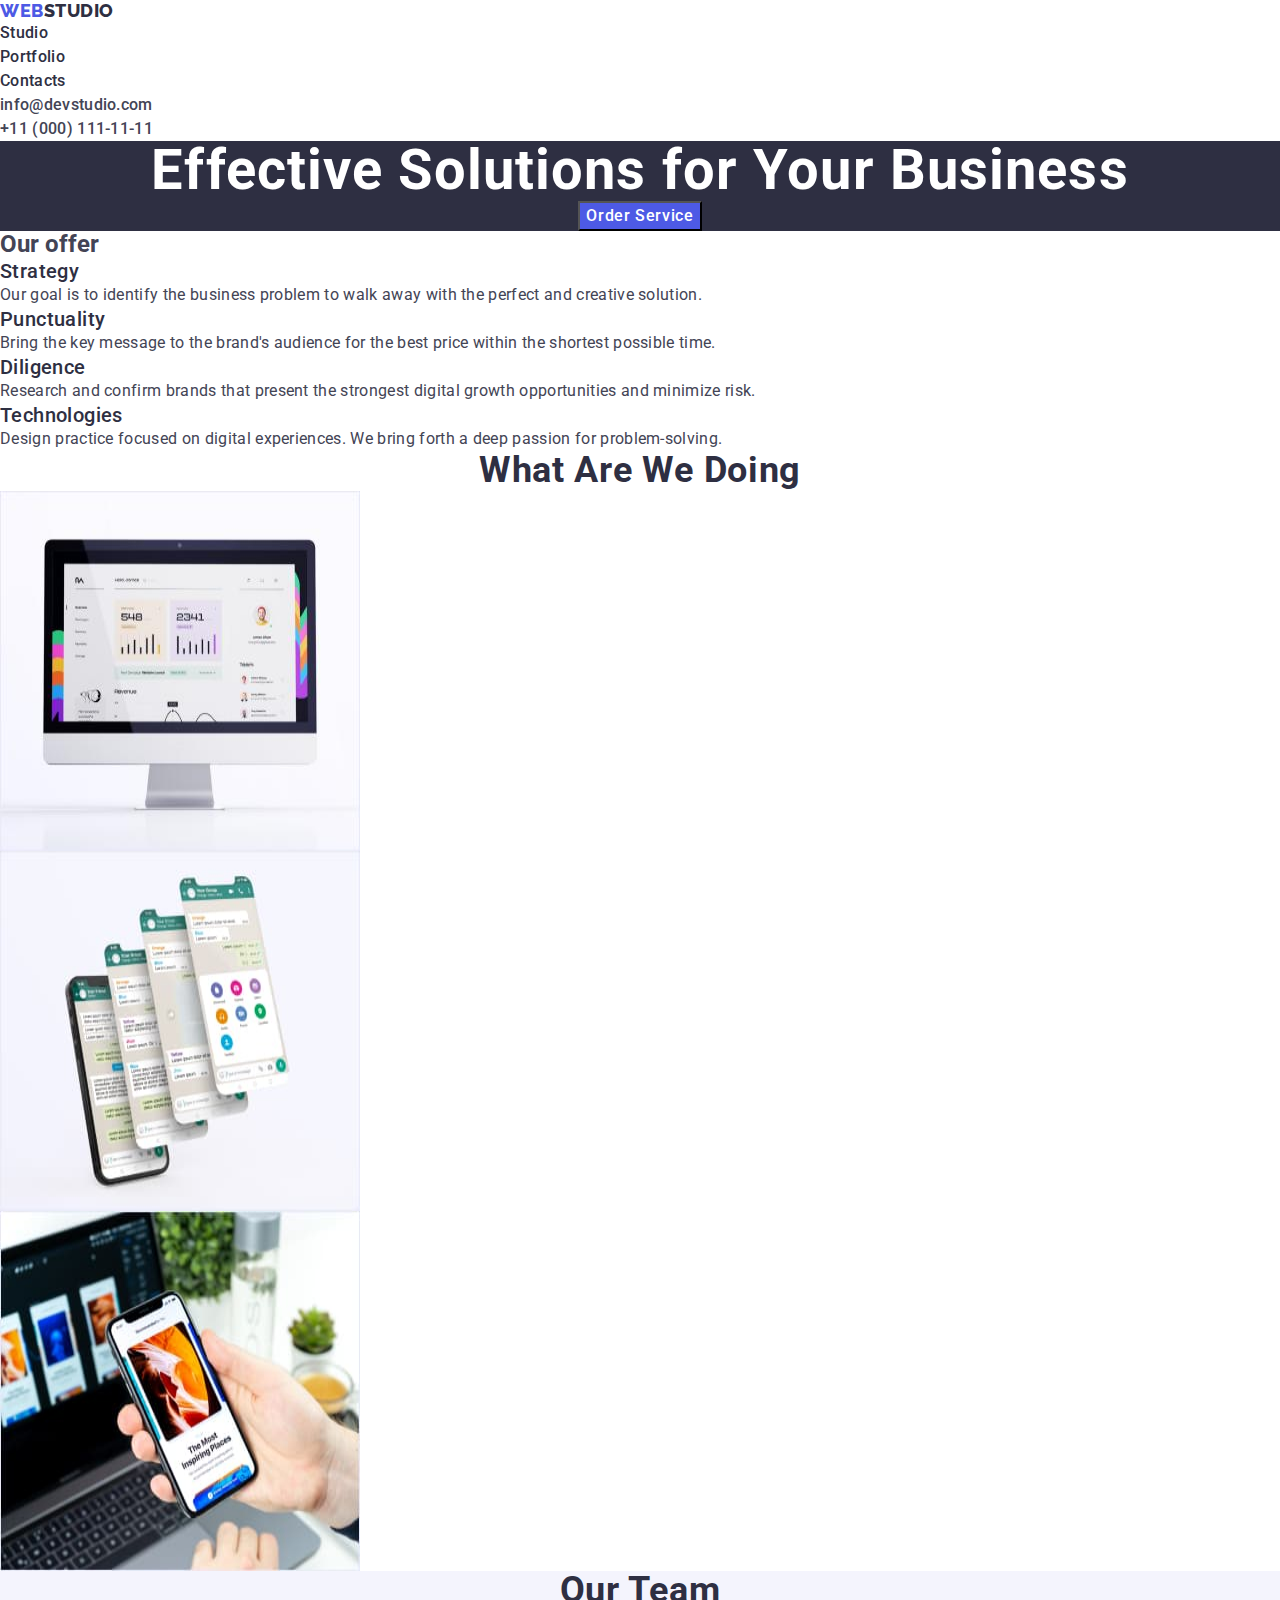
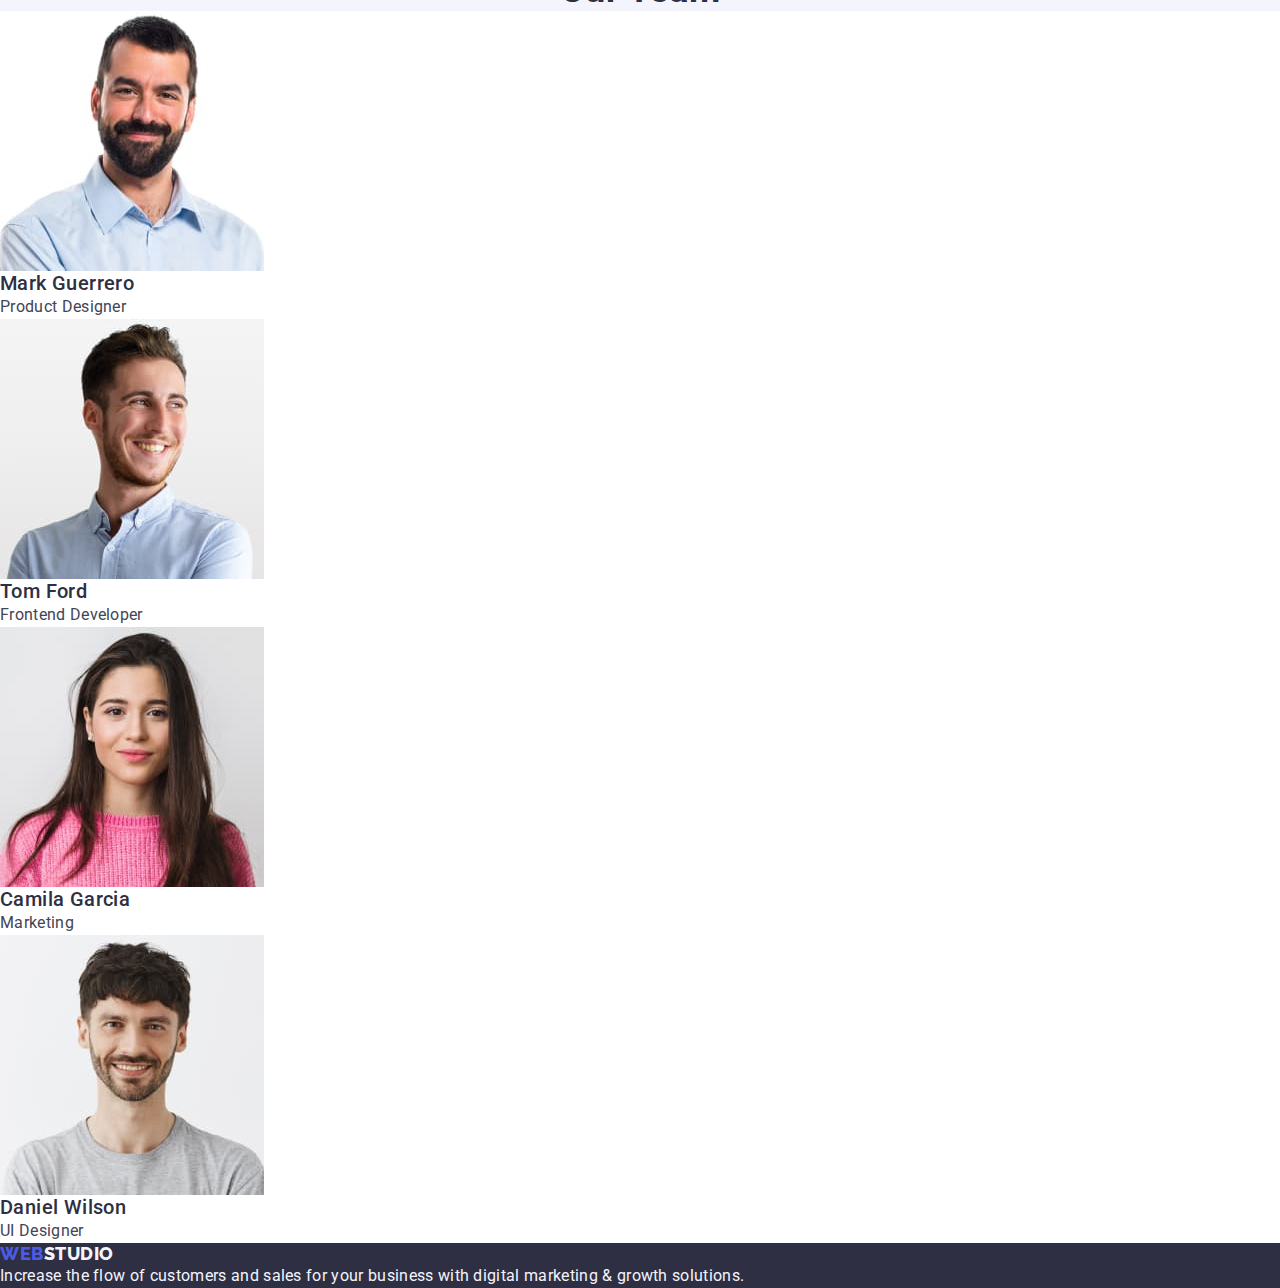
<file: index.html>
<!DOCTYPE html>
<html lang="en">
    <head>
        <meta charset="utf-8" />
        <meta name="description" content="Effective Solutions for Your Business" />
        <title>Effective Solutions for Your Business</title>
        <link rel="stylesheet" href="https://cdn.jsdelivr.net/npm/modern-normalize@2.0.0/modern-normalize.min.css"> 
        <link rel="stylesheet" href="./css/style.css" />
        <link rel="preconnect" href="https://fonts.googleapis.com">
        <link rel="preconnect" href="https://fonts.gstatic.com" crossorigin>
        <link href="https://fonts.googleapis.com/css2?family=Raleway:wght@800&family=Roboto:wght@400;500;700;900&display=swap" rel="stylesheet">
    </head>
    <body class="main-page">
        <header>
            <div class="container">
            <nav>
                <a class="link" href="./index.html">Web<span class="logo-studio">Studio</span></a>
                <ul class="list">
                <li><a class="link" href="./index.html">Studio</a></li>
                <li><a class="link" href="./portfolio.html">Portfolio</a></li>
                <li><a class="link" href="">Contacts</a></li>
                </ul>
            </nav>
            <address class="contacts">
                <ul class="list">
                    <li>
                <a class="link"  href="mailto:info@devstudio.com">info@devstudio.com</a><br />
                </li>
                <li>
                    <a class="link" href="tel:+110001111111">+11 (000) 111-11-11</a>
                </li>
                </ul>
            </address>
        </div>
         </header>
        <main>
            <section class="section">
                <div class="container">
            <h1 class="page-title">Effective Solutions
            for Your Business</h1>
            <button class="button" type="button">Order Service</button>
        </div>
            </section>
       
        <section class="section-offer">
            <div class="container">
            <h2>Our offer</h2>
            <ul class="list">
                <li>
            <h3 class="title">Strategy</h3>
            <p class="title-text">Our goal is to identify the business
            problem to walk away with the perfect and creative solution.</p>
            </li>
            <li>
            <h3 class="title">Punctuality</h3>
            <p class="title-text">Bring the key message to the brand's audience for the best price within the shortest possible time.</p>
            </li>
            <li>
            <h3 class="title">Diligence</h3>
            <p class="title-text">Research and confirm brands that present the strongest digital growth opportunities and minimize risk.</p>
            </li>
            <li>
            <h3 class="title">Technologies</h3>
            <p class="title-text">Design practice focused on digital experiences. We bring forth a deep passion for problem-solving.</p>
            </li>
            </ul>
        </div>
        </section>
        <section class="section-doing">
            <div class="container">
            <h2 class="section-title">What are we doing</h2>
            <ul class="list">
                <li>
            <img src="./images/section_2/Rectangle71.jpg" alt="personal_computer"
            width="360" height="360" />
            </li>
            <li>
            <img src="./images/section_2/Rectangle71(1)(1).jpg" alt="phone"
            width="360" height="360"/>
            </li>
            <li>
            <img src="./images/section_2/Rectangle71(1)(2).jpg" alt="phones"
            width="360" height="360" />
            </li>
            </ul>
        </div>
        </section>
        <section class="section-title-team">
            <div class="container">
            <h2 class="title-team">Our Team</h2>
            <ul class="list">
                <li class="section-team-item">
                    <img src="./images/section_3/img(1).jpg" alt="Mark Guerrero"
                    width="264" height="260" />
                    <h3 class="title">Mark Guerrero</h3>
                    <p class="title-text">Product Designer</p>
                </li>
                <li class="section-team-item">
                    <img src="./images/section_3/img(2).jpg" alt="Tom Ford"
                     width="264" height="260" />
                     <h3 class="title">Tom Ford</h3>
                     <p class="title-text">Frontend Developer</p>
                </li>
                <li class="section-team-item">
                    <img src="./images/section_3/img(3).jpg" alt="Camila Garcia"
                     width="264" height="260" />
                     <h3 class="title">Camila Garcia</h3>
                     <p class="title-text">Marketing</p>
                </li>
                <li class="section-team-item">
                    <img src="./images/section_3/img(4).jpg" alt="Daniel Wilson"
                     width="264" height="260" />
                     <h3 class="title">Daniel Wilson</h3>
                     <p class="title-text">UI Designer</p>
                </li>
            </ul>
        </div>
        </section>
        </main>
        <footer class="footer">
            <div class="container">
        <a class="link" href="./index.html">Web<span class="logo-studio-footer">Studio</span></a>
          <p class="title-text">Increase the flow of customers and sales for your business with digital marketing & growth solutions.</p>
        </div>
        </footer>
    </body>
</html>
</file>
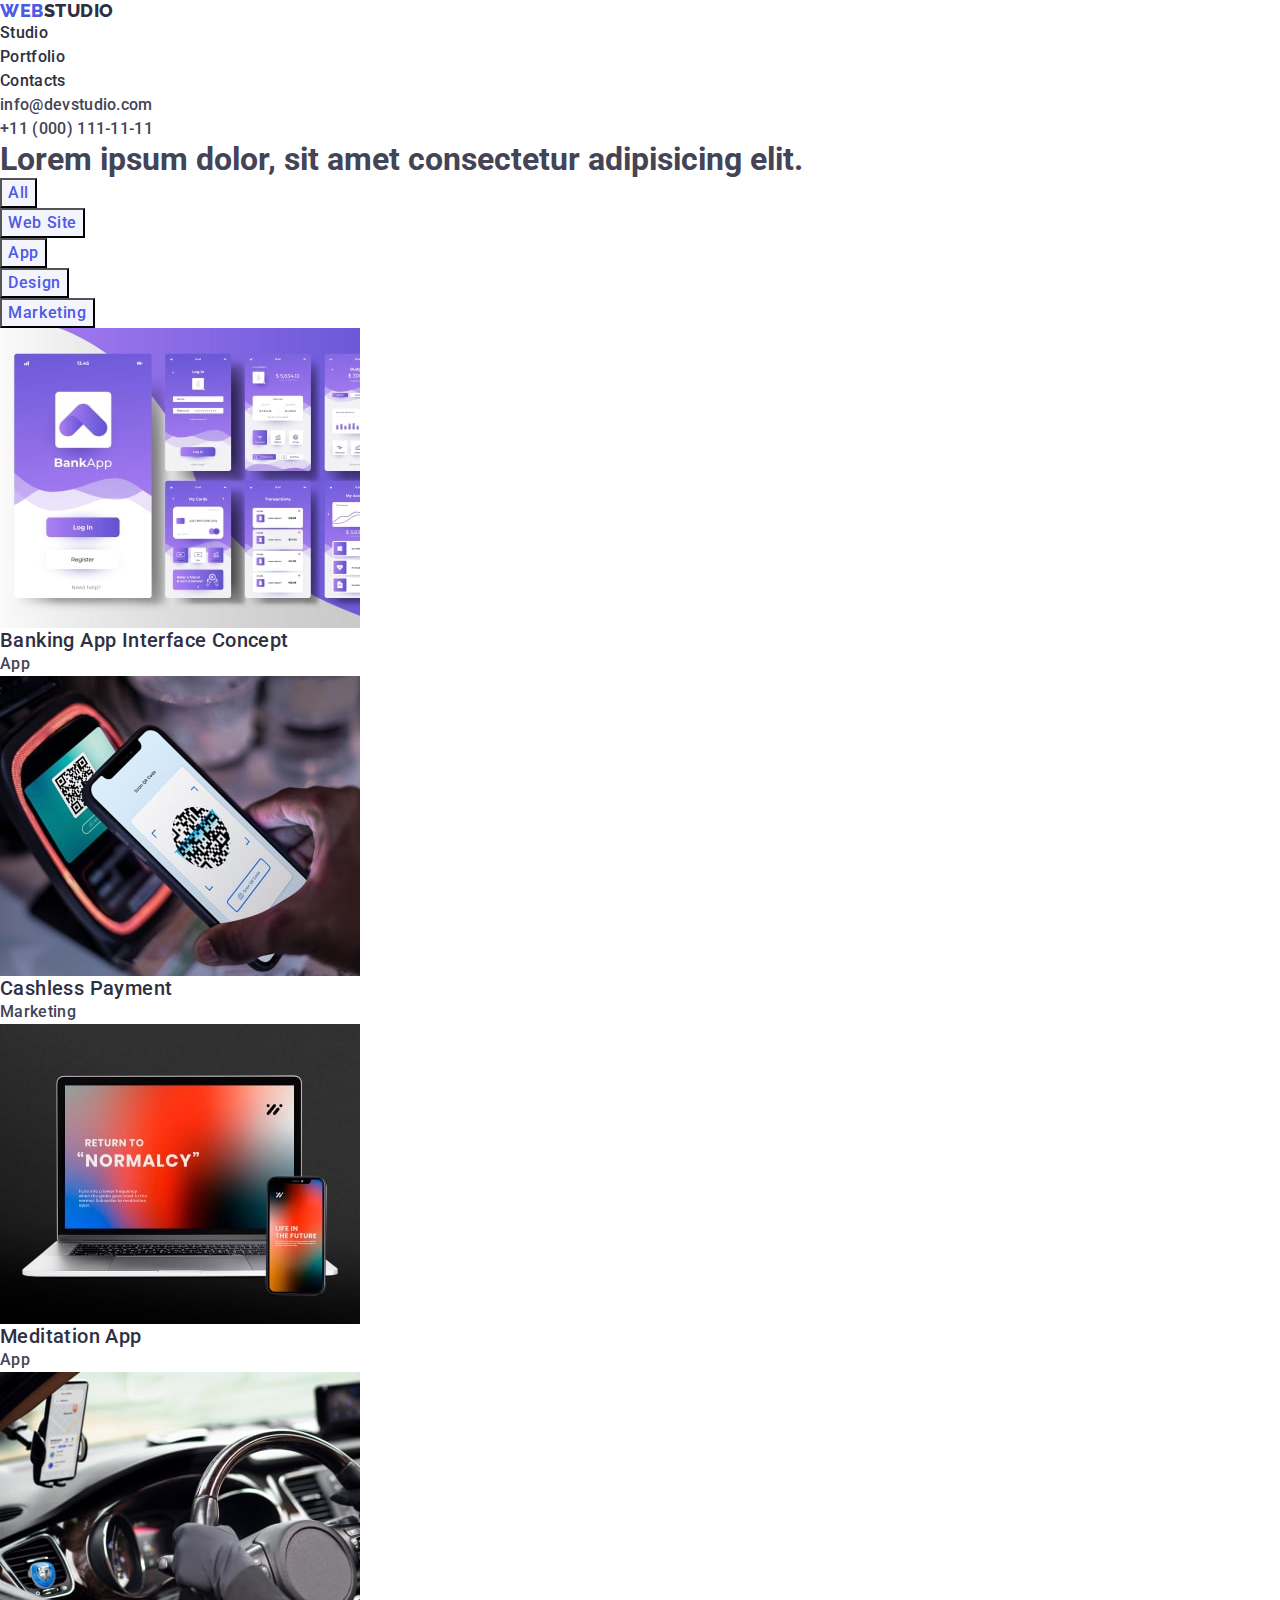
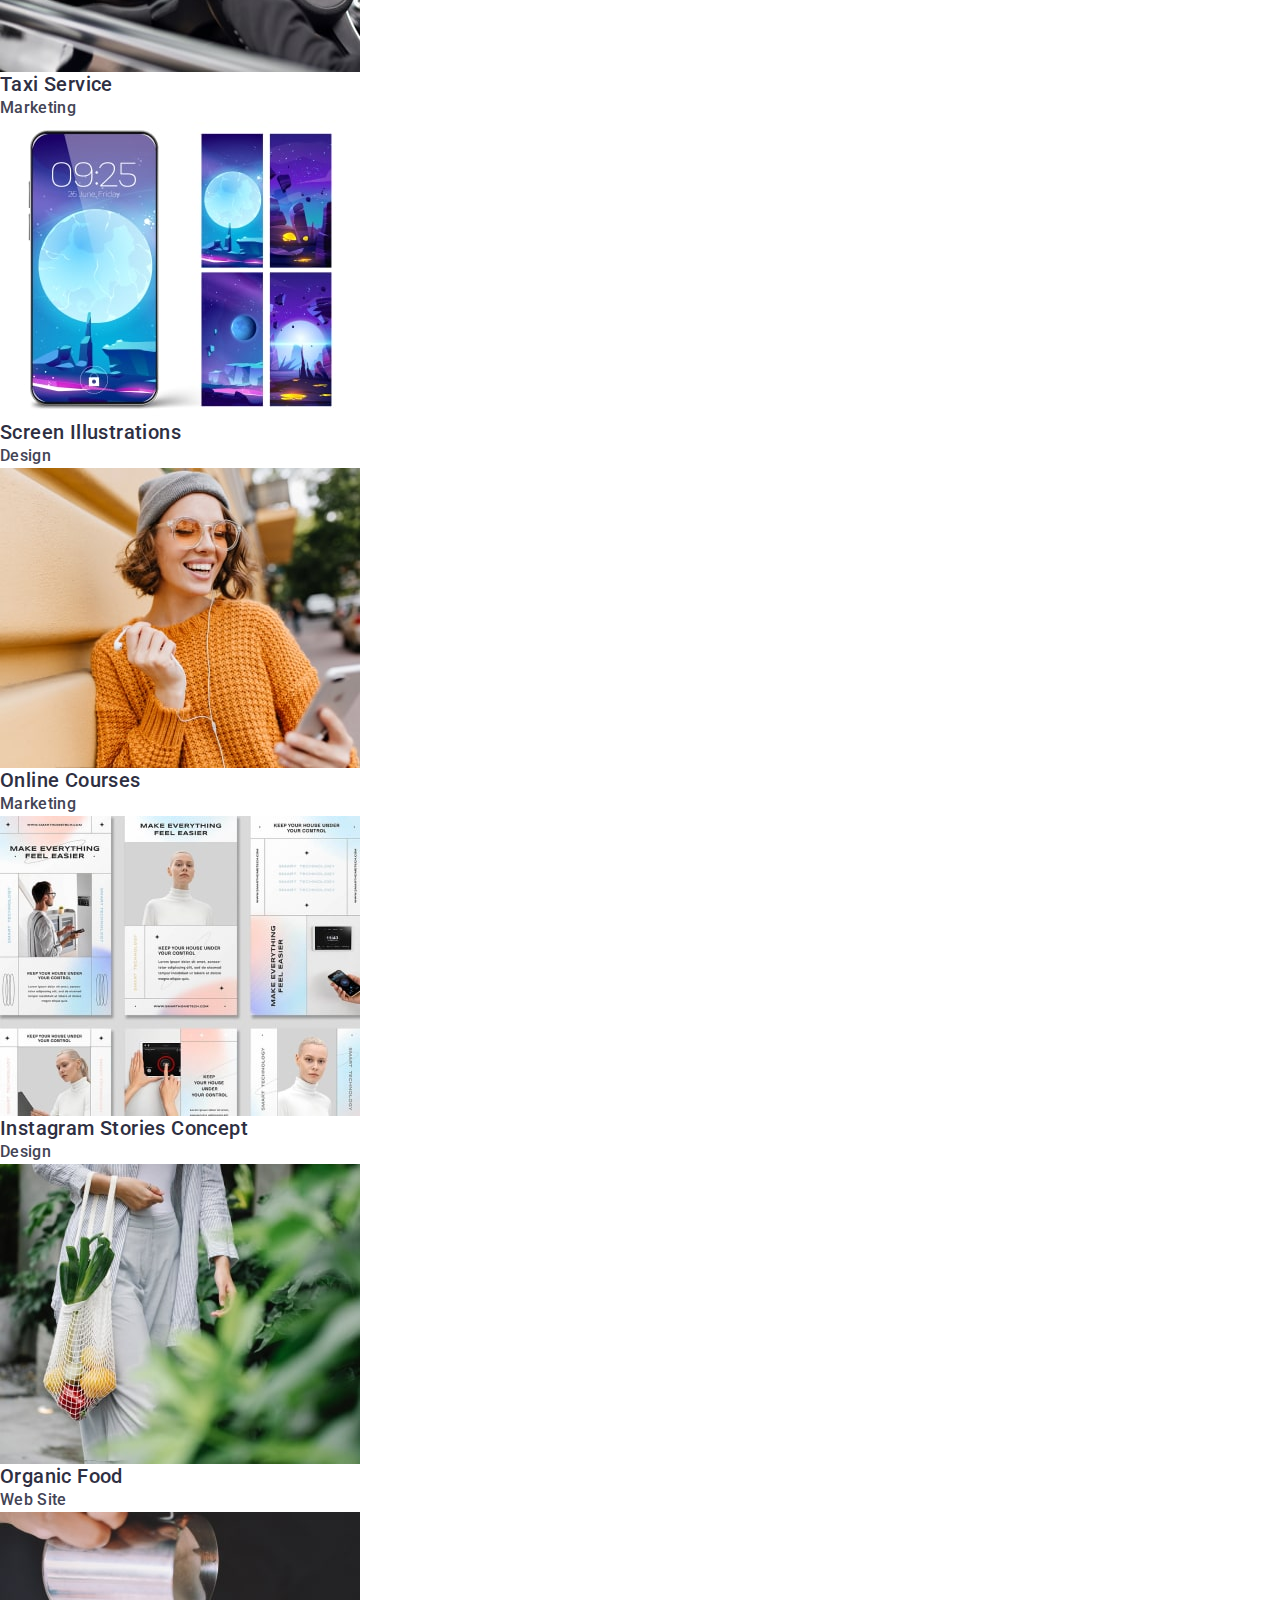
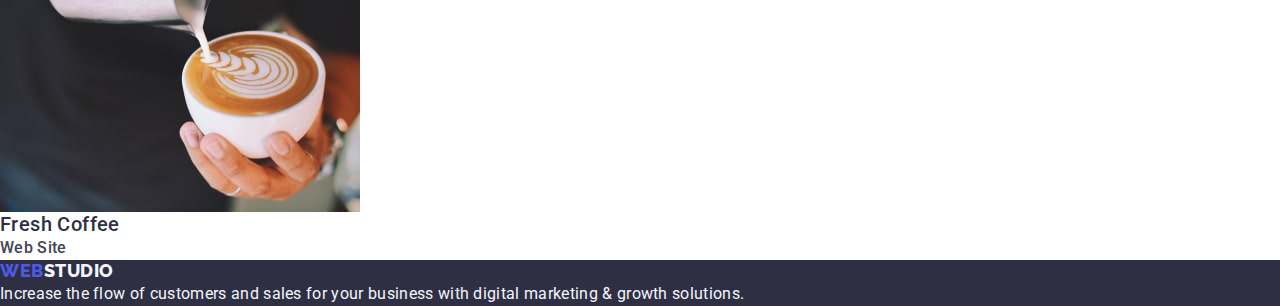
<file: portfolio.html>
<!DOCTYPE html>
<html lang="en">
<head>
    <meta charset="UTF-8">
    <meta name="description" content="Effective Solutions for Your Business">
    <title>Portfolio</title>
    <link rel="stylesheet" href="https://cdn.jsdelivr.net/npm/modern-normalize@2.0.0/modern-normalize.min.css">
    <link rel="stylesheet" href="./css/style.css" />
    <link rel="preconnect" href="https://fonts.googleapis.com">
    <link rel="preconnect" href="https://fonts.gstatic.com" crossorigin>
    <link href="https://fonts.googleapis.com/css2?family=Raleway:wght@800&family=Roboto:wght@400;500;700;900&display=swap" rel="stylesheet">
</head>
<body class="main-page" id="portfolio">
    <header class="header">
        <div class="container">
            <nav>
            <a class="link" href="./index.html">Web<span class="logo-studio">Studio</span></a>
                <ul class="list">
                <li><a class="link" href="./index.html">Studio</a></li>
                <li><a class="link" href="./portfolio.html">Portfolio</a></li>
                <li><a class="link" href="">Contacts</a></li>
                </ul>
            </nav>
            <address class="contacts">
                <ul class="list">
                    <li>
                <a class="link" href="mailto:info@devstudio.com">info@devstudio.com</a><br />
                </li>
                <li>
                    <a class="link" href="tel:+110001111111">+11 (000) 111-11-11</a>
                </li>
                </ul>
            </address>
        </div>
         </header>
         <main>
            <section class="section-portfolio">
                <div class="container">
            <h1>Lorem ipsum dolor, sit amet consectetur adipisicing elit.</h1>
            <ul class="list">
                <li><button class="button" type="button">All</button></li>
                <li><button class="button" type="button">Web Site</button></li>
                <li><button class="button" type="button">App</button></li>
                <li><button class="button" type="button">Design</button></li>
                <li><button class="button" type="button">Marketing</button></li>
            </ul>
            <ul class="list">
                <li>
                    <a class="link" href="">
                    <img src="./images/portfolio/img1-min.jpg" alt="applications" width="360" height="300">
                    <h2 class="title">Banking App Interface Concept</h2>
                    <p class="title-text">App</p>
                    </a>
                </li>
                <li>
                    <a class="link" href="">
                    <img src="./images/portfolio/img2-min.jpg" alt="qr code" width="360" height="300">
                    <h2 class="title">Cashless Payment</h2>
                    <p class="title-text">Marketing</p>
                    </a>
                </li>
                <li>
                    <a class="link" href="">
                    <img src="./images/portfolio/img3-min.jpg" alt="phone and pk apps" width="360" height="300">
                    <h2 class="title">Meditation App</h2>
                    <p class="title-text">App</p>
                </a>
                </li>
                <li>
                    <a class="link" href="">  
                    <img src="./images/portfolio/img4-min.jpg" alt="phone in a auto" width="360" height="300">
                    <h2 class="title">Taxi Service</h2>
                    <p class="title-text">Marketing</p>
                    </a>
                </li>
                <li>
                    <a class="link" href="">
                    <img class="link" src="./images/portfolio/img5-min.jpg" alt="phone screen" width="360" height="300">
                    <h2 class="title">Screen Illustrations</h2>
                    <p class="title-text">Design</p>
                </a>
                </li>
                <li>
                    <a class="link" href="">
                    <img src="./images/portfolio/img6-min.jpg" alt="girl and phone" width="360" height="300">
                    <h2 class="title">Online Courses</h2>
                    <p class="title-text">Marketing</p>
                </a>
                </li>
                <li>
                    <a class="link" href="">
                    <img src="./images/portfolio/img7-min.jpg" alt="social network instagram" width="360" height="300">
                    <h2 class="title">Instagram Stories Concept</h2>
                    <p class="title-text">Design</p>
                </a>
                </li>
                <li>
                    <a class="link" href="">
                    <img src="./images/portfolio/img8-min.jpg" alt="fruit and vegetables" width="360" height="300">
                    <h2 class="title">Organic Food</h2>
                    <p class="title-text">Web Site</p>
                    </a>
                </li>
                <li>
                    <a class="link" href="">
                    <img src="./images/portfolio/img9-min.jpg" alt="nice capuchino" width="360" height="300">
                    <h2 class="title">Fresh Coffee</h2>
                    <p class="title-text">Web Site</p>
                    </a>
                </li>
            </ul>
        </div>
        </section>
                </main>
         <footer class="footer">
            <div class="container">
            <a class="link" href="./index.html">Web<span class="logo-studio-footer">Studio</span>
        </a>
            <p class="title-text">Increase the flow of customers and sales for your business with digital marketing & growth solutions.</p> 
        </div>
         </footer>
</body>
</html>
</file>
<file: css/style.css>
.main-page {
    font-family: var(--primary-font);
    color: var(--primary-color-slate, #434455);
    background-color: var(--background-color-white);
    
}
:root {
    --primary-font: "Roboto", sans-serif;
    --primary-color-slate: #434455;
    --background-color-white: #FFFFFF;
    --primary-text-color: #2E2F42;
    --active-text-color: #404BBF;
    --color-logo: #4d5ae5;
    --backgroung-color-onesect:  #2e2f42;
    --color-text-onesect:  #FFFFFF;
    --color-text-footer: #F4F4FD;
}
h1, h2, h3, h4, h5, h6, p {
	margin-top: 0;
	margin-bottom: 0;
}

ul, ol {
	margin-top: 0;
	margin-bottom: 0;
	padding-left: 0;
}
img {
    display: block;
}
.main-page .link {
    font-family: "Raleway", sans-serif;
    color: var(--color-logo);
    font-size: 18px;
font-weight: 800;
line-height: 1.17;
letter-spacing:  0.03em;
text-transform: uppercase;
text-decoration: none;
}
.main-page .logo-studio {
    color: var( --primary-text-color);

}
.list{
    list-style: none;
}
.main-page .list .link {
    font-family: var(--primary-font);
    color: var(--primary-text-color);
    text-decoration: none;
    text-transform: none;
    font-size: 16px;
font-weight: 500;
line-height: 1.5;
letter-spacing: 0.02em;
}
.list .link:focus,
.list .link:hover {
    color: var(--active-text-color);
    
}
.contacts {
    font-style: normal;
}
.contacts .list .link {
    font-family: var(--primary-font);
    color: var(--primary-color-slate);
    text-transform: none;
    font-size: 16px;
line-height: 1.5;
letter-spacing: 0.02em;
}
.contacts .list .link:focus,
.contacts .list .link:hover {
    color: var(--active-text-color);
}
.section {
    background-color: var(--backgroung-color-onesect);
    text-align: center;
    font-family: "Roboto", sans-serif;
}
.page-title {
    font-family: "Roboto", sans-serif;
    font-size: 56px;
    letter-spacing: 0.02em;
    line-height: 1.07;
    color: var(--color-text-onesect);
    text-align: center;
}
.section .button {
    color:#FFF;
    cursor: pointer;
background: var(--color-logo);
font-family: "Roboto", sans-serif;
font-size: 16px;
font-weight: 500;
line-height: 1.5;
letter-spacing: 0.04em;
}
.section .button:hover,
.section .button:focus {
    color: var(--background-color-white);
    background-color: var(--active-text-color);
}
.section-offer  .title {
    color: var(--primary-text-color);
    font-family: "Roboto", sans-serif;
    font-size: 20px;
    font-weight: 500;
    line-height: 1.2;
    letter-spacing: 0.02em;
}
.section-offer .title-text{
    color: var(--primary-color-slate);
    font-family: var(--primary-font);
font-size: 16px;
line-height: 1.5;
letter-spacing: 0.02em;
}

.section-doing .section-title {
    color: var(--primary-text-color);
    text-align: center;
font-family: var(--primary-font);
font-size: 36px;
line-height: 1.11;
letter-spacing: 0.02em;
text-transform: capitalize;
}
.section-title-team {
    background-color: var(--color-text-footer);
}
.section-title-team .title-team {
    color: var(--primary-text-color);
    text-align: center;
font-family: var(--primary-font);
font-size: 36px;
line-height: 1.11;
letter-spacing: 0.02em;
text-transform: capitalize;
}
.section-team-item {
    background-color: var(--background-color-white);
}
.section-title-team .title {
    color: var(--primary-text-color);
    font-family: "Roboto", sans-serif;
    font-size: 20px;
    font-weight: 500;
    line-height: 1.2;
    letter-spacing: 0.02em;
}
.section-title-team .title-text {
    color: var (--primary-color-slate);
    font-family: var(--primary-font);
font-size: 16px;
line-height: 1.5;
letter-spacing: 0.02em;
}
.footer {
    background-color: var(--backgroung-color-onesect);}
    .footer .link {
    font-family: "Raleway", sans-serif;
    color: var(--color-logo);
    font-size: 18px;
font-weight: 800;
line-height: 1.17;
letter-spacing:  0.03em;
text-transform: uppercase;
text-decoration: none;
}
.footer .logo-studio-footer {
    color: var(--color-text-footer);
}
.footer .title-text {
    color: var(--color-text-footer);
    line-height: 1.5;
    letter-spacing: 0.02em;
    font-size: 16px;
}
.list .button {
    cursor: pointer;
    color: var(--color-logo);
   background-color: var(--color-text-footer);
   text-align: center;
   cursor: pointer;
font-family: var(--primary-font);
font-size: 16px;
font-weight: 500;
line-height: 1.5;
letter-spacing: 0.64px;
}
.list .button:focus,
.list .button:hover {
    color: var(--color-text-onesect);
    background: var(--active-text-color);
    text-align: center;
}
.section-portfolio .list .title {
    color: var(--primary-text-color);
    font-family: "Roboto", sans-serif;
    text-transform: none;
    font-size: 20px;
    font-weight: 500;
    line-height: 1.2;
    letter-spacing: 0.02em; 
}
.section-portfolio .list .title-text {
    color: var(--primary-color-slate);
    font-family: var(--primary-font);
    text-transform: none;
font-size: 16px;
line-height: 1.5;
letter-spacing: 0.02em;
}
</file>
